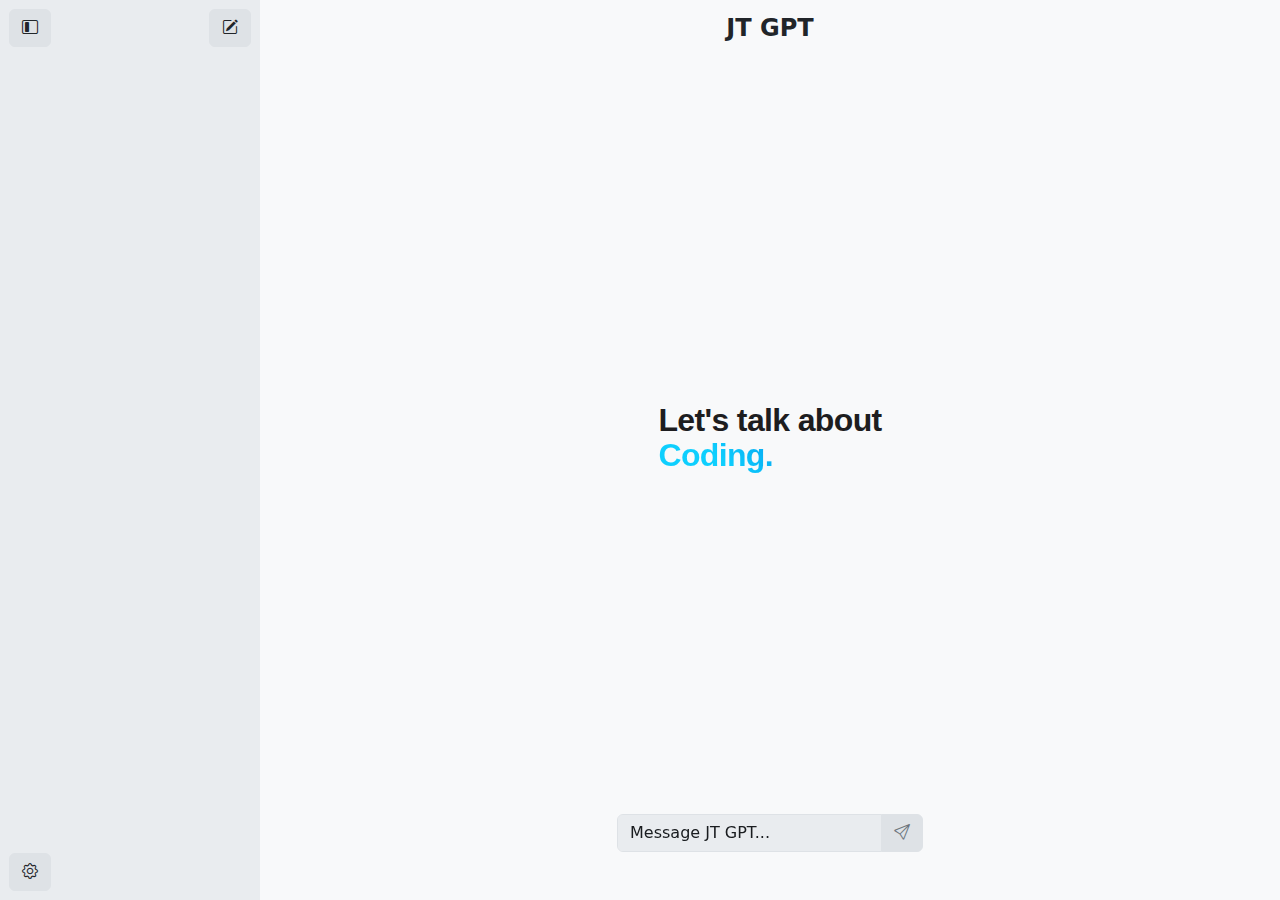
<file: 2/index.html>
<!DOCTYPE html>
<html lang="en">

<head>
    <meta charset="UTF-8">
    <meta name="viewport" content="width=device-width, initial-scale=1.0">
    <title>Chat with JT GPT</title>
    <link rel="shortcut icon" href="../favicon.ico" type="image/x-icon">
    <link rel="stylesheet" href="./styles/bootstrap.min.css">
    <link rel="stylesheet" href="./font/bootstrap-icons.css">
    <link rel="stylesheet" href="./styles/style.css">
    <style>

    </style>
</head>

<body>
    <!-- <button class="btn">☰</button> -->

    <div class="sidebar">
        <div class="top">
            <button type="button" class="btn btn-toggle"><i class="bi bi-layout-sidebar-inset"></i></button>
            <button type="button" class="btn btn-new-session"><i class="bi bi-pencil-square"></i></button>
        </div>
        <!-- <div class="new">sidebar>new</div> -->
        <ul class="session-list">sidebar>session-list</ul>
        <div class="setting">
            <button class="btn" id="open-settings"><i class="bi bi-gear"></i></button>
        </div>
    </div>
    <div class="content">
        <div class="topbar">
            <div>JT GPT</div>
        </div>
        <div class="conversation">
            <div class="initial">
                <h2>Let's talk about
                    <div class="mask">
                        <span data-show>Coding.</span>
                        <span>Workout.</span>
                        <span>Emotion.</span>
                        <span>Literature.</span>
                    </div>
                </h2>
            </div>
        </div>
        <div class="send">
            <div class="input-group mb-3">
                <input type="text" class="form-control user-input" placeholder="Message JT GPT...">
                <button class="btn btn-outline-secondary send-button" type="button" id="button-addon2"><i class="bi bi-send"></i></button>
            </div>
        </div>
    </div>

    <!-- 设置面板 -->
    <div id="settings-modal" class="modal hidden">
        <div class="modal-content">
            <span class="close-button">&times;</span>
            <h2>设置</h2>
            <div class="settings-section">
                <label for="theme-toggle">主题切换：</label>
                <button id="theme-toggle">切换主题</button>
            </div>
            <div class="settings-section">
                <label for="response-length">AI回答长度：</label>
                <select id="response-length">
                    <option value="short">短</option>
                    <option value="medium" selected>中</option>
                    <option value="long">长</option>
                </select>
            </div>
            <div class="settings-section">
                <label for="temperature">模型温度：</label>
                <input type="range" id="temperature" min="0" max="1" step="0.1" value="0.7" />
                <span id="temperature-value">0.7</span>
            </div>
            <div class="settings-section">
                <label for="auto-toggle">
                    <input type="checkbox" id="auto-toggle" checked />
                    根据系统设置自动切换主题
                </label>
            </div>
        </div>
    </div>

    <script src="./scripts/bootstrap.min.js"></script>
    <script src="./scripts/script.js"></script>

</body>

</html>
</file>
<file: 2/styles/style.css>
* {
  margin: 0;
  padding: 0;
  box-sizing: border-box;
}

:root {
  font-size: 16px;
  --background-color-light: var(--bs-gray-100);
  --background-color-dark: var(--bs-gray-200);
  --text-color-dark: var(--bs-black);
  --text-color-light: var(--bs-gray-dark);
  --message-background-user: var(--bs-primary);
  --message-background-ai: #ffa157;
  --primary-color: var(--bs-primary);
  --secondary-color: #f0f0f0;
  --button-background: var(--bs-gray-300);
  --button-text: #fff;
  --border-color: var(--bs-gray-300)
}

.dark-theme {
  --background-color-dark: var(--bs-gray-900);
  --background-color-light: var(--bs-gray-800);
  --text-color-dark: var(--bs-gray);
  --text-color-light: var(--bs-light);
  --message-background-user: var(--bs-secondary);
  --message-background-ai: #b33e00;
  --primary-color: var(--bs-primary);
  --secondary-color: #f0f0f0;
  --button-background: var(--bs-gray-700);
  --button-text: #fff;
  --border-color: var(--bs-gray-700);
}

body {
  min-height: 100vh;
  /* background-color: #ffbd71; */
  background-color: var(--background-color-light);
  /* animation: show .2s; */
}


/* 左侧导航栏：顶部、新建对话、历史对话、设置 */
.sidebar {
  position: fixed;
  left: 0;
  top: 0;
  width: 260px;
  height: 100vh;
  /* background-color: #ffbd71; */
  background-color: var(--background-color-dark);
  /* transition: transform 0.3s ease-in-out; */
  /* transition: transform 0.3s cubic-bezier(.16,1,.3,1); */
  transition: transform 0.3s cubic-bezier(.4, 0, .2, 1);
  /* ChatGPT网站上找到的动画曲线，用起来很丝滑捏/
  /* transform: translateX(0); */
}

.sidebar .top,
/* .sidebar .new, */
.sidebar .setting,
.content .topbar {
  height: 3.5rem;
  /* border: 1px solid gray; */
}

.sidebar .top {
  display: flex;
  justify-content: space-between;
}

.sidebar .session-list {
  margin: 0;
  padding: .5rem 1rem;
  list-style: none;
  overflow-y: auto;
}

.sidebar .session-list .session-item {
  padding: 10px 15px;
  border-radius: 5px;
  /* border-bottom: 1px solid #ccc; */
  cursor: pointer;
  display: flex;
  justify-content: space-between;
  align-items: center;
  color: var(--text-color-dark);
}

.session-item.active {
  background-color: var(--button-background);
}

.session-item:hover {
  /* background-color: #e0e0e0; */
  background-color: var(--button-background);
}

.sidebar .session-list button {
  background-color: transparent;
  color: var(--text-color-dark);
  border: none;
  cursor: pointer;
}

.sidebar .setting {
  position: absolute;
  bottom: 0;
  width: 100%;
}

.sidebar .setting #open-settings {
  position: absolute;
  top: 9px;
  left: 9px;
}

/* 右侧对话框：顶部、对话界面、消息发送框 */
.content {
  /* flex: 1; */
  display: flex;
  flex-direction: column;
  position: relative;
  margin-left: 260px;
  height: 100vh;
  /* overflow: auto; */
  /* background-color: #ffa157; */
  background-color: var(--background-color-light);
  /* transition: margin-left 0.3s ease-in-out; */
  /* transition: margin-left 0.3s cubic-bezier(.16,1,.3,1); */
  transition: margin-left 0.3s cubic-bezier(.4, 0, .2, 1), filter 0.2s ease;
}

.content .topbar {
  position: sticky;
  top: 0;
  width: 100%;
  z-index: 1000;
  font-weight: 700;
  text-align: center;
  line-height: 3.5rem;
  font-size: 1.5rem;
  color: var(--text-color);
  background-color: var(--background-color-light);
}

.content .conversation {
  flex: 1;
  overflow: auto;
  scroll-behavior: smooth;
  /* border: 1px solid gray; */
}

/* 轮播字效果 */
/* 居中效果 */
.content .conversation {
  position: relative;
  display: flex;
  flex-direction: column;
  padding: 86px 80px;
}

.content .conversation .initial {
  position: absolute;
  left: 50%;
  top: 50%;
  transform: translate(-50%, -50%);
  animation: show .2s;
}

.content .conversation h2 {
  /* font-size: 3rem; */
  font-weight: 700;
  font-family: Helvetica;
  line-height: 1.06 !important;
  letter-spacing: -0.02em !important;
  color: #1d1d1f;
}

.content .conversation .mask {
  height: calc((1.325rem + .9vw) * 1.06);
  position: relative;
  /* border: 1px solid red; */
  overflow: hidden;
  margin-top: calc((1.325rem + .9vw) * 0.06);
}

.mask span {
  display: block;
  position: absolute;
  top: 100%;
  padding-bottom: calc((1.325rem + .9vw) * 0.06);

  background-size: 100% 100%;
  -webkit-background-clip: text;
  background-clip: text;
  -webkit-text-fill-color: transparent;
  background-repeat: no-repeat;
}

.mask span[data-show] {
  transform: translateY(-100%);
  transition: transform .5s cubic-bezier(.4, 0, .2, 1);
}

.mask span[data-up] {
  transform: translateY(-200%);
  transition: transform .5s cubic-bezier(.4, 0, .2, 1);
}

.mask span:nth-child(1) {
  background-image: linear-gradient(45deg, #0ecffe 50%, #07a6f1);
}

.mask span:nth-child(2) {
  background-image: linear-gradient(45deg, #18e198 50%, #0ec15d);
}

.mask span:nth-child(3) {
  background-image: linear-gradient(45deg, #8a7cfb 50%, #633e9c);
}

.mask span:nth-child(4) {
  background-image: linear-gradient(45deg, #fa7671 50%, #f45f7f);
}

/* messages */
.message {
  margin-bottom: 15px;
  max-width: 70%;
  padding: 10px 15px;
  border-radius: 20px;
  /* 动画渐入效果bug：renderMessages时是所有的message都会重新加载 */
  /* opacity: 0;
  transform: translateY(10px);
  animation: fadeIn .3s forwards; */
}

.message.user {
  background-color: var(--message-background-user);
  color: var(--button-text);
  justify-content: start;
  align-self: flex-end;
}

.message.ai {
  /* background-color: var(--secondary-color); */
  background-color: var(--message-background-ai);
  color: var(--text-color);
  justify-content: start;
  align-self: flex-start;
}

/* send */
.content .send {
  position: sticky;
  bottom: 1rem;
  margin: 0 auto;
  width: 30%;
  /* left: 50%;
  transform: translateX(-50%); */
  /* 不知道为什么上面的方法不能使元素正常居中显示（伸长时） */
  padding-bottom: 1rem;
  /* border: 1px solid gray; */
  transition: all 0.3s cubic-bezier(.4, 0, .2, 1)
}

.content .send input {
  background-color: var(--background-color-dark);
  border-color: var(--border-color);
  color: var(--text-color-light);
}

.content .send input:focus {

  box-shadow: none;
}
.content .send input::placeholder {
  color: var(--text-color-light);
  filter: brightness(.5);
}


/* 侧导航栏展开/隐藏 */
.btn {
  z-index: 1000;
  background-color: var(--button-background) !important;
  border-color: var(--button-background) !important;
  transition: all .2s ease;
  animation: show .2s;
}

.btn-toggle {
  position: absolute;
  top: 9px;
  left: 9px;
  /* color: #fff; */
}

.btn-new-session {
  position: absolute;
  top: 9px;
  right: 9px;
}

.btn:hover {
  filter: brightness(.85);
}

.sidebar.collapsed {
  transform: translateX(-260px);
}

.content.expanded {
  margin-left: 0;
  z-index: 1000;
}

/* 设置面板 */
.modal {
  position: fixed;
  top: 0;
  left: 0;
  width: 100%;
  height: 100%;
  background-color: rgba(0, 0, 0, 0.5);
  display: flex;
  justify-content: center;
  align-items: center;
  z-index: 1000;
}

.modal.hidden {
  display: none;
}

.modal-content {
  background-color: var(--background-color-dark);
  color: var(--text-color-dark);
  padding: 20px;
  border-radius: 8px;
  width: 300px;
  box-shadow: 0 2px 10px rgba(0, 0, 0, 0.1);
  position: relative;
  animation: show .2s;
}

.close-button {
  position: absolute;
  top: 15px;
  right: 20px;
  font-size: 24px;
  cursor: pointer;
}

.settings-section {
  margin-bottom: 15px;
}

.settings-section label {
  display: block;
  margin-bottom: 5px;
}

.settings-section input[type="range"] {
  width: 100%;
}

@keyframes show {
  0% {
    opacity: 0;
  }

  100% {
    opacity: 1;
  }
}

@keyframes fadeIn {
  100% {
    opacity: 1;
    transform: translateY(0);
  }
}

/* 响应式布局：针对发送框长度优化 */
@media (max-width: 910px){
  .content .send {
    width: 70%;
  }
}

/* 响应式布局：针对侧导航栏优化 */
@media (max-width: 768px) {
  .sidebar {
    transform: translateX(-260px);
    z-index: 1000;
    /* position: absolute; */
    /* display: block; */
    /* left: -100%; */
  }

  .sidebar.active {
    transform: translateX(0);
  }

  /* 遮罩：使背景稍稍变暗以示被遮挡————此法不通 */
  /* .content::after {
      content: '';
      display: block;
      position: fixed;
      top: 0;
      left: 0;
      width: 100%;
      height: 100%;
      /* backdrop-filter: blur(.3px); */
  /* background-color: rgba(0, 0, 0, 0.1);
  } */

  .content {
    margin-left: 0;
  }

  .content.masked {
    filter: brightness(.85);
  }
}
</file>
